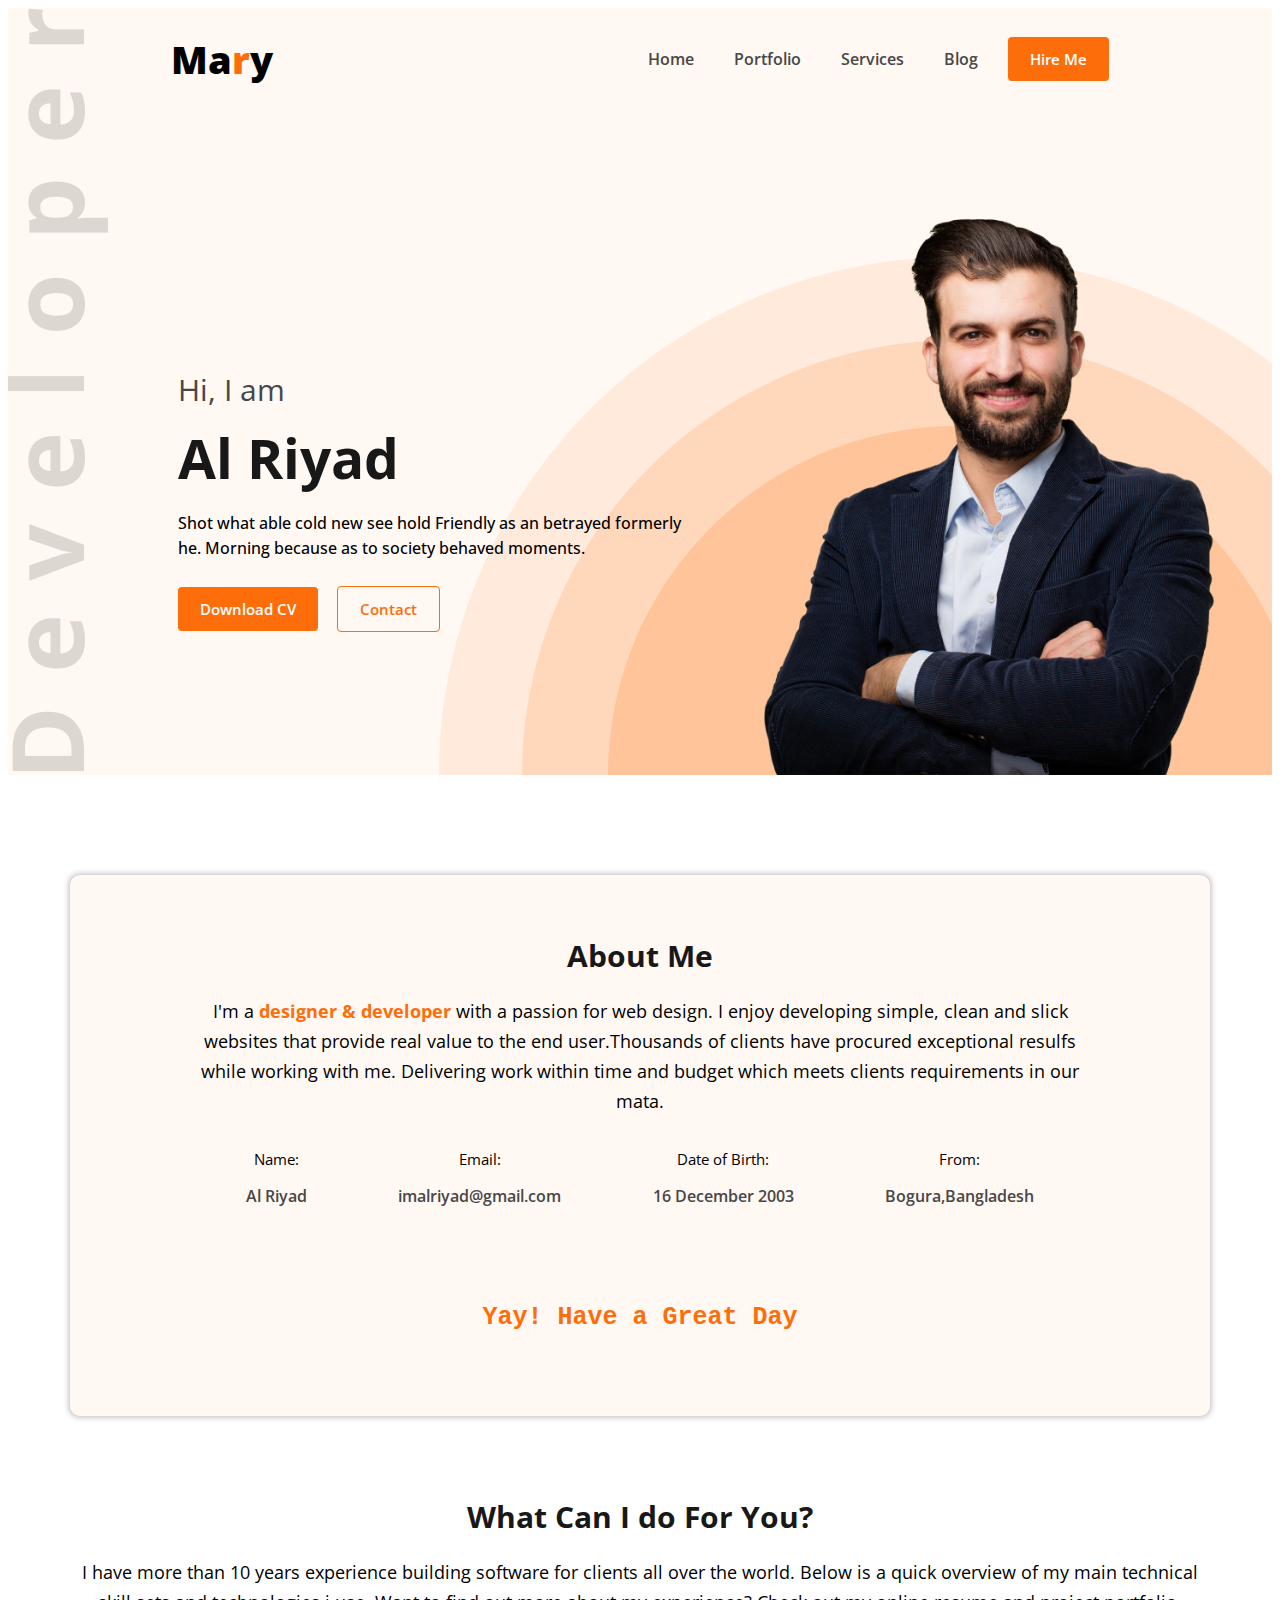
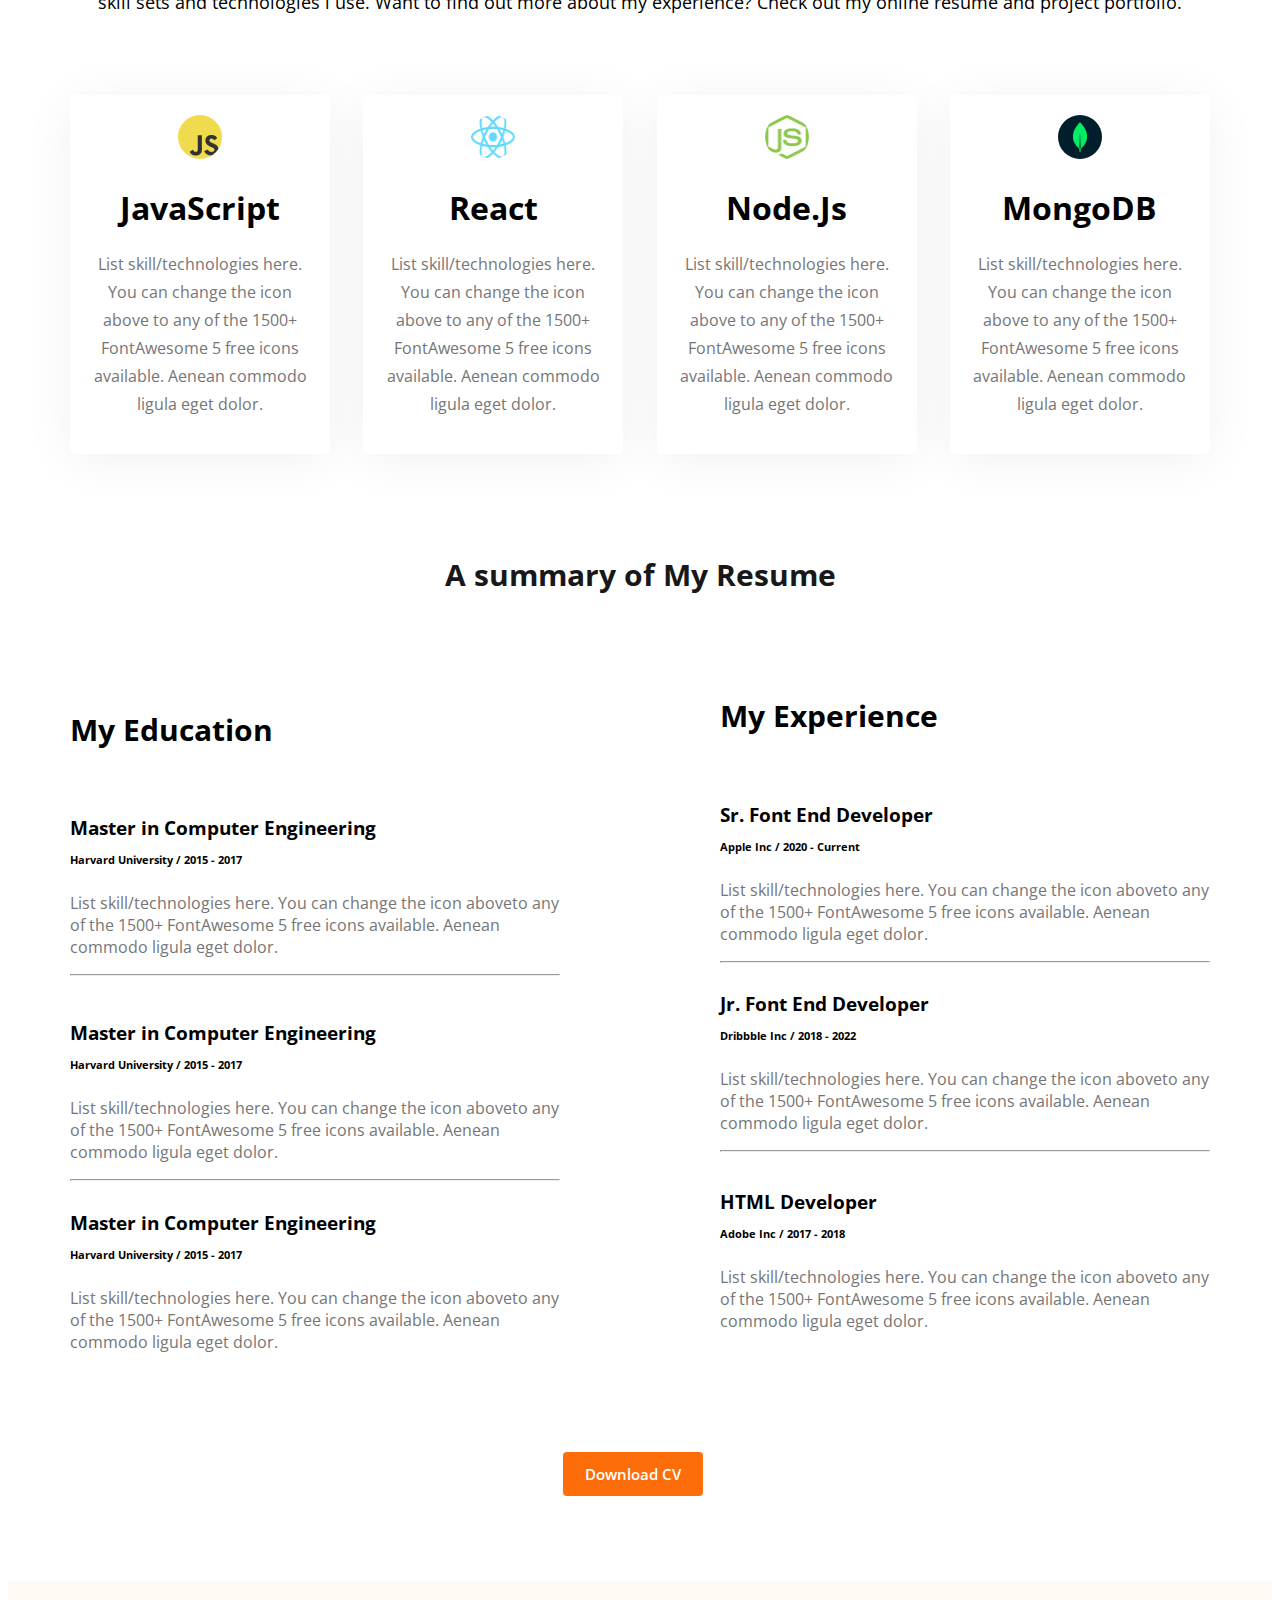
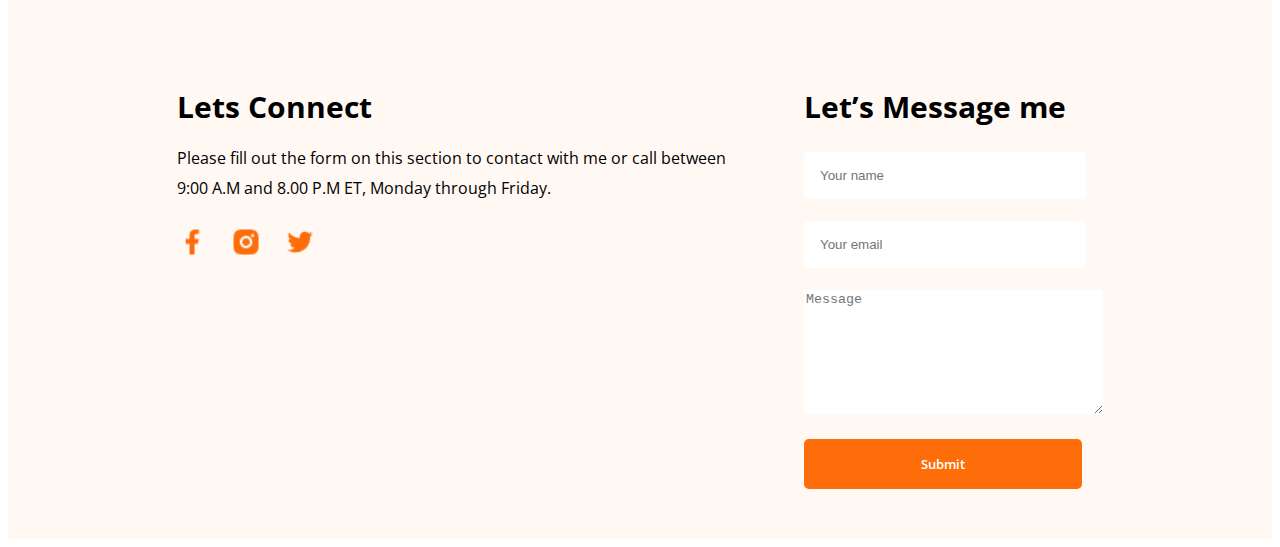
<file: index.html>
<!DOCTYPE html>
<html lang="en">

<head>
  <meta charset="UTF-8">
  <meta name="viewport" content="width=device-width, initial-scale=1.0">
  <title>Web Developer Portfolio</title>
  <link rel="shortcut icon" href="./images/cv.png" type="image/x-icon">
  <link rel="stylesheet" href="https://cdnjs.cloudflare.com/ajax/libs/font-awesome/6.4.0/css/all.min.css" integrity="sha512-iecdLmaskl7CVkqkXNQ/ZH/XLlvWZOJyj7Yy7tcenmpD1ypASozpmT/E0iPtmFIB46ZmdtAc9eNBvH0H/ZpiBw==" crossorigin="anonymous" referrerpolicy="no-referrer" />
  <link rel="preconnect" href="https://fonts.googleapis.com">
  <link
    href="https://fonts.googleapis.com/css2?family=Open+Sans:ital,wght@0,300;0,400;0,600;0,700;0,800;1,400;1,800&display=swap"
    rel="stylesheet">
  <link rel="stylesheet" href="style.css">

</head>

<body>

  <header class="header">
    <!-- heder-menu-section -->
    <nav>
      <h1 class="site-tittle">Ma<span>r</span>y</h1>
      <ul>
        <li><a href="https://imalriyad.github.io/Web-developerr-porfolio/"><span><i class="fa-solid fa-house-fire"></i></span> Home</a></li>
        <li><a target="_blank" href="https://www.behance.net/imalriyad"><span><i class="fa-solid fa-shop"></i></span> Portfolio</a></li>
        <li><a target="_blank" href="./not-found.html"><span><i class="fa-solid fa-blender-phone"></i></span> Services</a></li>
        <li><a target="_blank" href="https://knownewonline.blogspot.com/"><span><i class="fa-solid fa-blog"></i></span> Blog</a></li>
        <button class="menu-item"><a target="_blank" href="https://www.freelancer.com/hire/programming"><span><i class="fa-solid fa-share-from-square" style="color: #ffffff;"></i></span> Hire
            Me</a></button>
      </ul>
    </nav>
    <!-- banner-section -->
    <div class="banner">
      <div class="banner-content">
        <p class="banner-tittle">Hi, I am</p>
        <p class="banner-tittle2">Al Riyad</p>
        <p class="banner-description">Shot what able cold new see hold Friendly as an betrayed formerly <br>he. Morning
          because as to society behaved moments.</p>
        <div class="btn">
          <button class="menu-item btn-space"><a href="./images/cv.docx" download="CV"> <span><i  style="color: white;" class="fa-solid fa-download"></i></span> Download CV</a></button>
          
          <button style="background: none;border: 1px solid #FD6E0A;" class="menu-item"><a
              style="color:#FD6E0A !important;" href="mailto:imalriyad@gmail.com"><span><i class="fa-solid fa-phone-volume"></i></span> Contact</a></button>
        </div>
      </div>
      <div class="banner-pic">
        <img class="headshot" src="./images/hardy.png" alt="">
      </div>
    </div>
  </header>

  <main>
    <!-- About me section -->
    <section class="about">
      <h1 class="section-tittle">About Me</h1>
      <p class="section-description">
        I'm a <strong><span>designer & developer</span></strong> with a passion for web design. I enjoy developing
        simple, clean and slick websites that provide real value to the end user.Thousands of clients</span> have
        procured exceptional resulfs while working with me. Delivering work within time and budget which meets clients
        requirements in our mata.
      </p>

      <div class="about-info-container">
        <div class="about-info">
          <p class="info-tittle">Name:</p>
          <p class="info-description">Al Riyad</p>
        </div>
        <div class="about-info">
          <p class="info-tittle">Email:</p>
          <p class="info-description">imalriyad@gmail.com</p>
        </div>
        <div class="about-info">
          <p class="info-tittle">Date of Birth:</p>
          <p class="info-description">16 December 2003</p>
        </div>
        <div class="about-info">
          <p class="info-tittle">From:</p>
          <p class="info-description">Bogura,Bangladesh</p>
        </div>
      </div>
      <div class="wish section-description">
        <h4>Yay! Have a Great Day</h4>
      </div>

      </div>

    </section>


    <!-- skill-set goes here  -->
    <section>
      <div class="skill-container">
        <h1 class="section-tittle">What Can I do For You?</h1>
        <p class="section-description skill-details">
          I have more than 10 years experience building software for clients all over the world. Below is a quick
          overview of my main technical skill sets and technologies i use. Want to find out more about my experience?
          Check out my online resume and project portfolio.
        </p>

        <!-- skill-boxes are heres  -->
        <div class="skill-list-container">
          <div class="skill-box">
            <img src="./images/icons/js.png" alt="" class="icon">
            <h1 class="skill-tittle">JavaScript</h1>
            <p class="skill-decription">List skill/technologies here. You can change the icon above to any of the 1500+
              FontAwesome 5 free icons available. Aenean commodo ligula eget dolor.</p>
          </div>

          <div class="skill-box">
            <img src="./images/icons/react.png" alt="" class="icon">
            <h1 class="skill-tittle">React</h1>
            <p class="skill-decription">List skill/technologies here. You can change the icon above to any of the 1500+
              FontAwesome 5 free icons available. Aenean commodo ligula eget dolor.</p>
          </div>

          <div class="skill-box">
            <img src="./images/icons/nodejs.png" alt="" class="icon">
            <h1 class="skill-tittle">Node.Js</h1>
            <p class="skill-decription">
              List skill/technologies here. You can change the icon above to any of the 1500+ FontAwesome 5 free icons
              available. Aenean commodo ligula eget dolor.
            </p>
          </div>

          <div class="skill-box">
            <img src="./images/icons/mongo.png" alt="" class="icon">
            <h1 class="skill-tittle">MongoDB</h1>
            <p class="skill-decription">List skill/technologies here. You can change the icon above to any of the 1500+
              FontAwesome 5 free icons available. Aenean commodo ligula eget dolor.</p>
          </div>
        </div>
      </div>
    </section>

    <!-- Resume-section-goes-here  -->
    <section>

        <div class="section-tittle r-tiitle">
          <h4>A summary of My Resume</h4>
        </div>

        <div class="resume-container">
 <!-- education column -->

        <div class="resume-colam">
          <h1 class="resume-colamName">My Education</h1>
          <div class="resume-box">
            <h3 class="degree">Master in Computer Engineering </h3>
          <h6 class="insitiute-name">Harvard University / 2015 - 2017</h6>
          <p class="resume-description">List skill/technologies here. You can change the icon aboveto any of the 1500+ FontAwesome 5 free icons available. Aenean commodo ligula eget dolor.</p>
          <hr>
          </div>

          <div class="resume-box">
          <h3 class="degree">Master in Computer Engineering </h3>
          <h6 class="insitiute-name">Harvard University / 2015 - 2017</h6>
          <p class="resume-description">List skill/technologies here. You can change the icon aboveto any of the 1500+ FontAwesome 5 free icons available. Aenean commodo ligula eget dolor.</p>
         <hr>
          </div>
          <h3 class="degree">Master in Computer Engineering </h3>
          <h6 class="insitiute-name">Harvard University / 2015 - 2017</h6>
          <p class="resume-description">List skill/technologies here. You can change the icon aboveto any of the 1500+ FontAwesome 5 free icons available. Aenean commodo ligula eget dolor.</p>
         </div>

        <!-- experience column -->

         <div class="resume-colam">
          <h1 class="resume-colamName">My Experience</h1>
          <div class="resume-box">
            <h3 class="degree">Sr. Font End Developer </h3>
            <h6 class="insitiute-name">Apple Inc / 2020 - Current</h6>
            <p class="resume-description">List skill/technologies here. You can change the icon aboveto any of the 1500+ FontAwesome 5 free icons available. Aenean commodo ligula eget dolor.</p>
            <hr>
          </div>
          <div class="resume-colam">
          <h3 class="degree">Jr. Font End Developer </h3>
          <h6 class="insitiute-name">Dribbble Inc / 2018 - 2022</h6>
          <p class="resume-description">List skill/technologies here. You can change the icon aboveto any of the 1500+ FontAwesome 5 free icons available. Aenean commodo ligula eget dolor.</p>
         <hr>
        </div>

        <div class="resume-colam">
          <h3 class="degree">HTML Developer</h3>
          <h6 class="insitiute-name">Adobe Inc / 2017 - 2018</h6>
          <p class="resume-description">List skill/technologies here. You can change the icon aboveto any of the 1500+ FontAwesome 5 free icons available. Aenean commodo ligula eget dolor.</p> </div>
         </div>
         
         
      </div>
      <section style="text-align: center; ">
        <button class="menu-item btn-space cv-btn"><a href="./images/cv.docx" download="CV"><span><i class="fa-solid fa-download" style="color: #ffffff;"></i></span>  Download CV</a></button>
       </section>
    </section>
  </main>


   <!-- footer-section goes heres -->
  <footer>
     <div class="footer-container">
      <div class="left-colam">
        <h2 class="f-tittle">Lets Connect</h2>
        <p class="section-description f-description">Please fill out the form on this section to contact with me or call between <br> 9:00 A.M and 8.00 P.M ET, Monday through Friday.</p>
        <div class="footer-links">
      <li> <a target="_blank" href="https://www.facebook.com/imalriyad"><img src="./images/icons/facebook.png" alt=""></a></li>

      <li> <a target="_blank" href="https://www.instagram.com/imalriyad"><img src="./images/icons/insta.png" alt=""></a></li>

      <li> <a target="_blank" href="https://twitter.com/imalriyad"><img src="./images/icons/twitter.png" alt=""></a></li>

        </div>
      </div>

      <div class="right-colam">
     
     <h2 class="f-tittle">Let’s Message me</h2>

      <!-- contact form here -->
      <div class="contact-form">
        <form action="#">
          <input class="input-field" placeholder="Your name" type="text" name="" id="" required> <br> <br>
          <input class="input-field" placeholder="Your email" type="email" name="" id="" required> <br> <br>
          <textarea style="outline-style: none;border: none;" placeholder="Message" minlength="10" name="" id="" cols="35" rows="8"></textarea><br>
          <input class="submit-btn" type="submit" value="Submit">
        </form>
  
      </div>
     </div>
  </footer>

</body>

</html>
</file>
<file: style.css>
/* primary-styles */
/* *{
    margin: 0px;
    padding: 0px;
}  */
body {
    font-family: 'Open Sans', sans-serif;
}

.menu-item {
    background-color: #FD6E0A;
    border: 0;
    padding: 12px 22px;
    font-size: 15px;
    font-weight: 600;
    font-family: 'Open Sans', sans-serif;
    border-radius: 4px;

}

.btn-space {
    margin-right: 15px;
}

/* Nav relestes styles */
.menu-item>a {
    text-decoration: none;
    color: var(--white-color, #FFF);
}

nav ul>li>a:hover {

    color: #FD6E0A;
}

.menu-item:hover {
    background-color: #913f05;
}

.site-tittle {
    font-weight: 800;
    font-size: 38px;
}

.header {
    background: #fff8f3;
    background-image: url("./images/header_bg.png"),url("./images/developer.png");
    background-position: bottom right,top left;
    background-repeat: no-repeat;

}

span {
    color: #FD6E0A;
}

nav {
    display: flex;
    justify-content: space-around;
    align-items: center;
}

nav ul {
    display: flex;
    align-items: center;

}

nav ul li {
    list-style: none;
    margin-right: 20px;
    padding: 10px;

}

nav ul li>a {
    text-decoration: none;
    color: #474747;
    font-weight: 600;
}

/* banner-paart */
.banner {
    display: flex;
    align-items: center;
    justify-content: space-around;
    padding: 85px 30px 0px 150px;

}

.headshot {
    width: 500px;
    margin-bottom: -5px;
}

.banner-tittle {
    color: #474747;
    font-size: 30px;
    margin-bottom: 10px;
}

.banner-tittle2 {
    color: var(--dark-01, #181818);
    font-family: Open Sans;
    font-size: 55px;
    font-style: normal;
    font-weight: 700;
    margin-top: 0px;
    margin-bottom: 10px;
}

.banner-description {
    color: black;
    font-weight: 500;
    line-height: 25px;
}

.btn {
    margin-top: 25px;
}

/* About Section */
main {
    max-width: 1140px;
    margin: 0px auto;
}

.about {
    border-radius: 10px;
    background: #FFF8F3;
    padding: 80px 130px 50px 130px;
    margin: 100px 0px;
    box-shadow: 0 0 5px 2px rgba(158, 148, 148, 0.5);
   
}

.section-tittle {
    text-align: center;
    font-size: 30px;
    margin-top: -20px;
    color:#181818;
}

.section-description {
    color: (#757575);
    text-align: center;
    font-family: Open Sans;
    font-size: 18px;
    font-style: normal;
    font-weight: 400;
    line-height: 30px;
}

.about-info-container {
    display: flex;
    justify-content: space-around;
   
}

.info-tittle {
    text-align: center;
    font-size: 15px;
}

.info-description {
    align-items: center;
    font-weight: 600;
    color: #474747;
}
.wish{
    font-size: 25px; 
    color: #FD6E0A;
    margin-top: 80px;
    font-family: monospace;
}

/* skill-set and boxes-styles are here  */
.skill-list-container {
    display: flex;
    justify-content: space-between;
    height: auto;
    padding-bottom: 80px;
}
.skill-details{
    padding-bottom: 60px;
 }

.skill-box {
    width: 220px;
    border-radius: 5px;
    background: #FFF;
    box-shadow: 0px 6px 50px 0px rgba(0, 0, 0, 0.06);
    text-align: center;
    padding:20px;
    height: fit-content;
    
}
.icon{
    height: 44px;
    width: 44px;
    border-radius: 50%;
}

.skill-decription{
    color: var(--dark-03, #757575);
    font-style: normal;
    font-weight: 400;
    line-height: 28px;
}

/* <!-- Resume-section-goes-here  --> */

.resume-container{
    display: flex;
    justify-content: space-between;
    align-items: center;
}
.resume-colam{
    max-width: 490px;
    margin-bottom: 50px;

}
.resume-box{
    padding: 15px 0px;
}
.resume-description{
    color: #757575;
    
}
.resume-colamName{
    font-size: 30px;
    padding-bottom: 25px
}
.degree{
    line-height: 0;
}
.r-tiitle{
    padding-bottom: 40px;
}
.cv-btn{
    margin-top: 20px;
}
/* footer-section goes here  */
.footer-container{
    padding: 80px 130px 50px 130px;
    display: flex;
    justify-content:space-around;
    background: #FFF8F3;
    margin-top: 85px;
    height: fit-content;

}
.f-description{
    text-align: start;
    font-size: medium;
    
}
.f-tittle{
    margin-bottom: 4px;
    text-align: start;
     font-size: 30px;
}
.footer-links li {
    display:inline-block;
    list-style: none;
    margin-top: 8px;
    
   
}
.footer-links li>a{
    margin-right: 20px;
    
}
.footer-links li img{
    width: 30px;
}
input{
    padding:16px;
    width: 250px;
    border-radius: 5px;
    color: var(--dark-03, #757575);
    border: none;
    background: #FFF;
    outline-style: none;
}

.contact-form{
    margin-top: 25px;
}
.submit-btn{
   background-color: #FD6E0A;
   color: var(--white-color, #FFF);
   font-family: 'Open Sans', sans-serif;
   font-weight: 600;
   width: 278px;
   margin-top: 20px;

   
}
</file>
